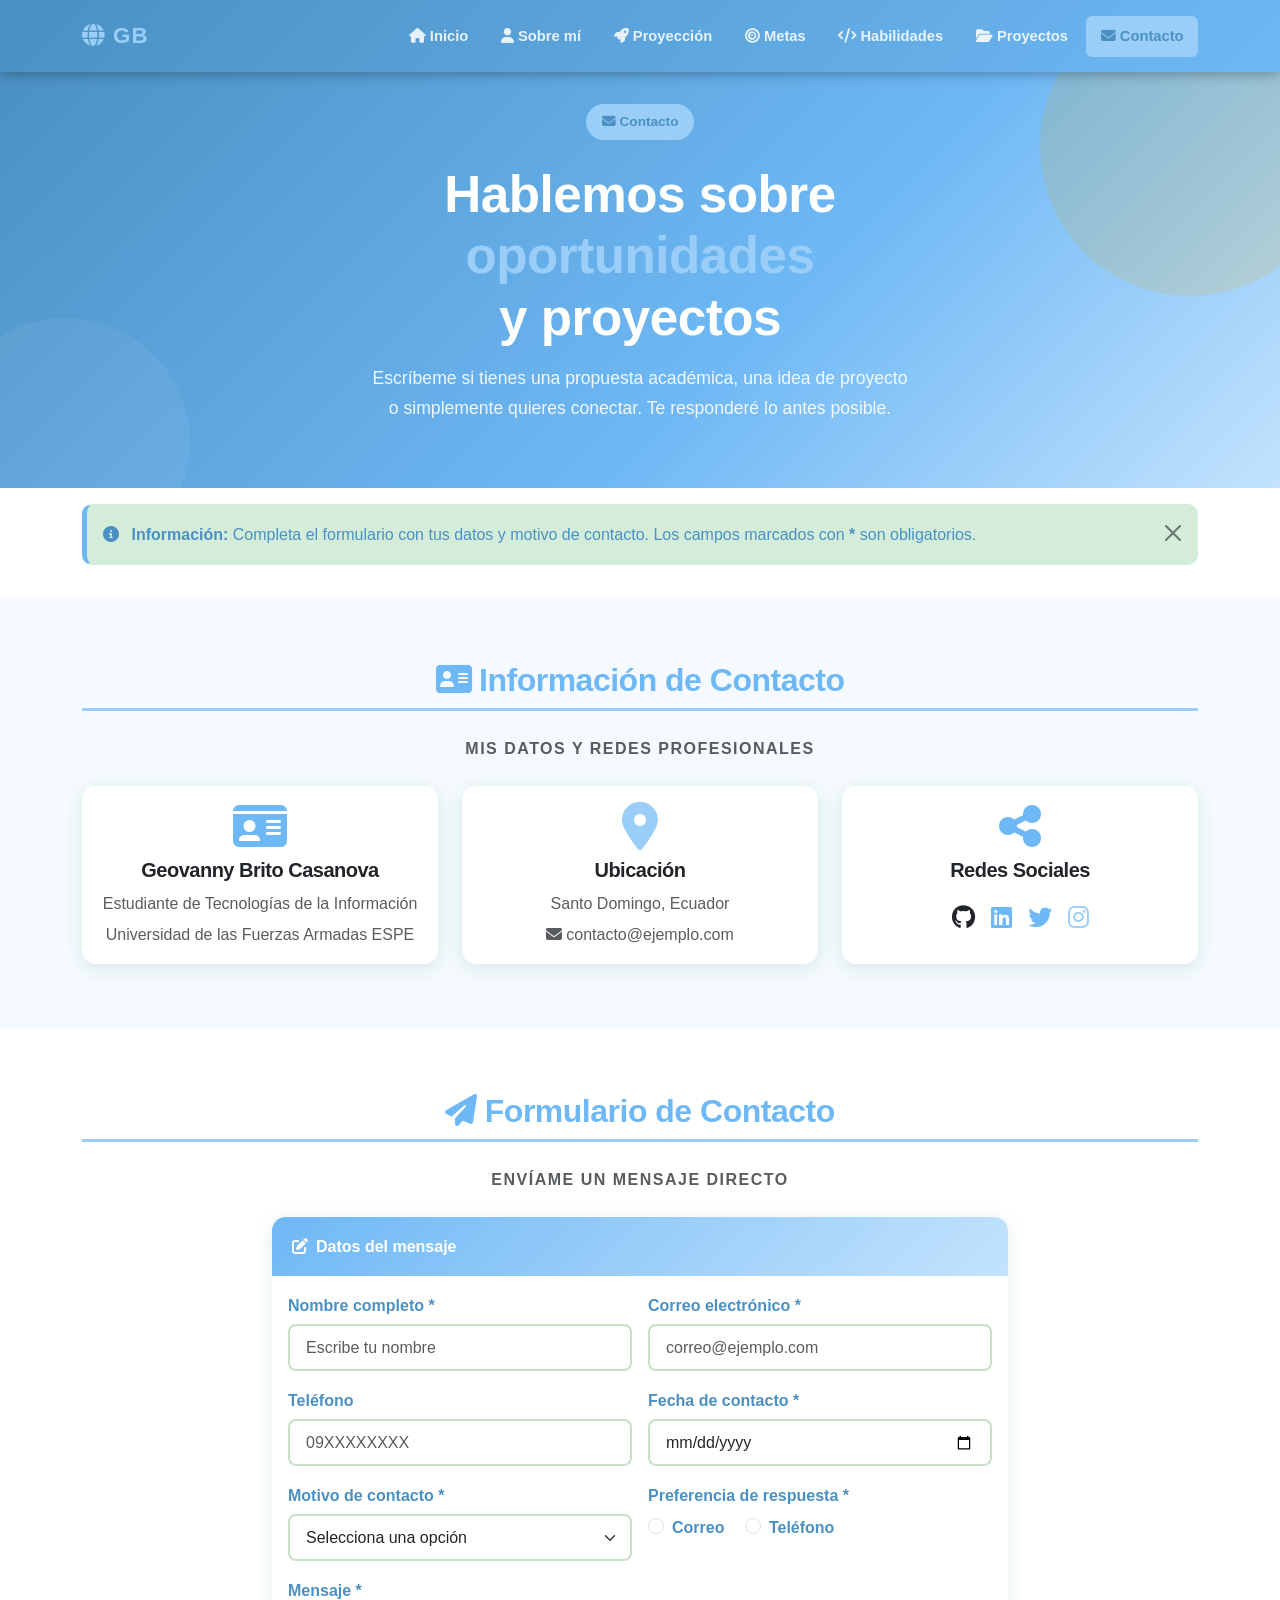
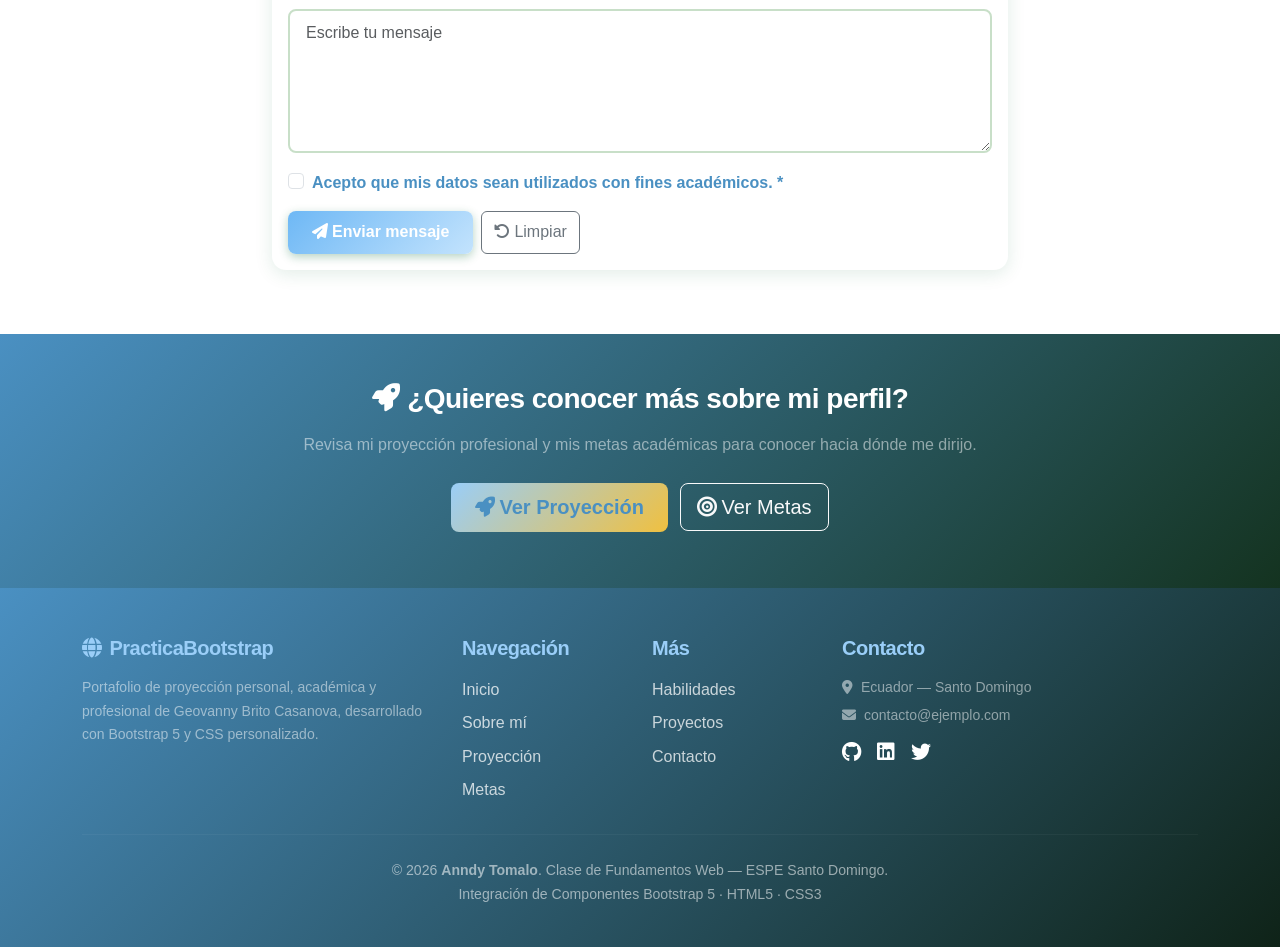
<file: PracticaCSS_Bootstrap/pages/contacto.html>
<!DOCTYPE html>
<html lang="es">

<head>
    <meta charset="UTF-8">
    <meta name="viewport" content="width=device-width, initial-scale=1.0">
    <title>Contacto — PracticaBootstrap</title>

    <!-- Ícono de pestaña -->
    <link rel="icon" href="../img/mundito.ico" type="image/x-icon">

    <!-- Bootstrap 5 CDN -->
    <link href="https://cdn.jsdelivr.net/npm/bootstrap@5.3.3/dist/css/bootstrap.min.css"
          rel="stylesheet"
          integrity="sha384-QWTKZyjpPEjISv5WaRU9OFeRpok6YctnYmDr5pNlyT2bRjXh0JMhjY6hW+ALEwIH"
          crossorigin="anonymous">

    <!-- Font Awesome 6 -->
    <link rel="stylesheet" href="https://cdnjs.cloudflare.com/ajax/libs/font-awesome/6.5.0/css/all.min.css">

    <!-- CSS personalizado (siempre después de Bootstrap) -->
    <link rel="stylesheet" href="../css/estilos.css">
</head>

<body>

<!-- ============================================================
     COMPONENTE: NAVBAR RESPONSIVA
     ============================================================ -->
<header>
    <nav class="navbar navbar-expand-lg navbar-custom fixed-top" aria-label="Navegación principal">
        <div class="container">

            <!-- Marca / Logo -->
            <a class="navbar-brand" href="../index.html">
                <i class="fa-solid fa-globe icon-spin me-2"></i>GB
            </a>

            <!-- Botón hamburguesa (mobile) -->
            <button class="navbar-toggler" type="button"
                    data-bs-toggle="collapse" data-bs-target="#navPrincipal"
                    aria-controls="navPrincipal" aria-expanded="false"
                    aria-label="Alternar navegación">
                <span class="navbar-toggler-icon"></span>
            </button>

            <!-- Menú colapsable -->
            <div class="collapse navbar-collapse" id="navPrincipal">
                <ul class="navbar-nav ms-auto gap-1">
                    <li class="nav-item">
                        <a class="nav-link" href="../index.html">
                            <i class="fa-solid fa-house me-1"></i>Inicio
                        </a>
                    </li>
                    <li class="nav-item">
                        <a class="nav-link" href="../index.html#sobre-mi">
                            <i class="fa-solid fa-user me-1"></i>Sobre mí
                        </a>
                    </li>
                    <li class="nav-item">
                        <a class="nav-link" href="proyeccion.html">
                            <i class="fa-solid fa-rocket me-1"></i>Proyección
                        </a>
                    </li>
                    <li class="nav-item">
                        <a class="nav-link" href="metas.html">
                            <i class="fa-solid fa-bullseye me-1"></i>Metas
                        </a>
                    </li>
                    <li class="nav-item">
                        <a class="nav-link" href="../index.html#habilidades-actuales">
                            <i class="fa-solid fa-code me-1"></i>Habilidades
                        </a>
                    </li>
                    <li class="nav-item">
                        <a class="nav-link" href="../index.html#proyeccion-preview">
                            <i class="fa-solid fa-folder-open me-1"></i>Proyectos
                        </a>
                    </li>
                    <li class="nav-item">
                        <a class="nav-link active" href="contacto.html">
                            <i class="fa-solid fa-envelope me-1"></i>Contacto
                        </a>
                    </li>
                </ul>
            </div>

        </div>
    </nav>
</header>

<main style="margin-top:56px;">

<!-- ============================================================
     SECCIÓN HERO
     ============================================================ -->
<section class="hero-section py-5">
    <div class="container text-center animate-fade-up">
        <span class="hero-badge">
            <i class="fa-solid fa-envelope me-1"></i>Contacto
        </span>
        <h1 class="hero-title mt-2">
            Hablemos sobre<br><span>oportunidades</span><br>y proyectos
        </h1>
        <p class="hero-subtitle mx-auto mt-3">
            Escríbeme si tienes una propuesta académica, una idea de proyecto
            o simplemente quieres conectar. Te responderé lo antes posible.
        </p>
    </div>
</section>

<!-- ============================================================
     ALERTA INFORMATIVA
     ============================================================ -->
<section class="seccion-blanca py-3">
    <div class="container">
        <div class="alert alert-custom-success alert-dismissible fade show" role="alert">
            <i class="fa-solid fa-circle-info me-2"></i>
            <strong>Información:</strong> Completa el formulario con tus datos y motivo de
            contacto. Los campos marcados con <strong>*</strong> son obligatorios.
            <button type="button" class="btn-close" data-bs-dismiss="alert" aria-label="Cerrar"></button>
        </div>
    </div>
</section>

<!-- ============================================================
     SECCIÓN: DATOS DE CONTACTO Y REDES
     ============================================================ -->
<section class="seccion-clara" id="datos-contacto">
    <div class="container">

        <h2 class="titulo-seccion text-center">
            <i class="fa-solid fa-address-card me-2"></i>Información de Contacto
        </h2>
        <p class="text-center text-muted mb-4 subtitulo">Mis datos y redes profesionales</p>

        <div class="row g-4">

            <!-- Tarjeta: Datos personales -->
            <div class="col-12 col-md-4">
                <article class="card card-custom h-100 text-center p-3">
                    <i class="fa-solid fa-id-card fa-3x text-primario mb-2"></i>
                    <h5 class="fw-bold">Geovanny Brito Casanova</h5>
                    <p class="text-muted mb-1">Estudiante de Tecnologías de la Información</p>
                    <p class="text-muted mb-0">Universidad de las Fuerzas Armadas ESPE</p>
                </article>
            </div>

            <!-- Tarjeta: Ubicación y correo -->
            <div class="col-12 col-md-4">
                <article class="card card-custom h-100 text-center p-3">
                    <i class="fa-solid fa-location-dot fa-3x text-dorado mb-2"></i>
                    <h5 class="fw-bold">Ubicación</h5>
                    <p class="text-muted mb-1">Santo Domingo, Ecuador</p>
                    <p class="text-muted mb-0">
                        <i class="fa-solid fa-envelope me-1"></i>contacto@ejemplo.com
                    </p>
                </article>
            </div>

            <!-- Tarjeta: Redes sociales -->
            <div class="col-12 col-md-4">
                <article class="card card-custom h-100 text-center p-3">
                    <i class="fa-solid fa-share-nodes fa-3x text-primario mb-2"></i>
                    <h5 class="fw-bold">Redes Sociales</h5>
                    <div class="d-flex justify-content-center gap-3 mt-2">
                        <a href="https://github.com/" target="_blank" rel="noopener" class="text-dark fs-4">
                            <i class="fa-brands fa-github"></i>
                        </a>
                        <a href="https://www.linkedin.com/" target="_blank" rel="noopener" class="text-primario fs-4">
                            <i class="fa-brands fa-linkedin"></i>
                        </a>
                        <a href="https://twitter.com/" target="_blank" rel="noopener" class="text-primario fs-4">
                            <i class="fa-brands fa-twitter"></i>
                        </a>
                        <a href="https://www.instagram.com/" target="_blank" rel="noopener" class="text-dorado fs-4">
                            <i class="fa-brands fa-instagram"></i>
                        </a>
                    </div>
                </article>
            </div>

        </div>
    </div>
</section>

<!-- ============================================================
     SECCIÓN: FORMULARIO DE CONTACTO
     ============================================================ -->
<section class="seccion-blanca" id="formulario">
    <div class="container">

        <h2 class="titulo-seccion text-center">
            <i class="fa-solid fa-paper-plane me-2"></i>Formulario de Contacto
        </h2>
        <p class="text-center text-muted mb-4 subtitulo">Envíame un mensaje directo</p>

        <div class="row justify-content-center">
            <div class="col-12 col-lg-8">
                <div class="card card-custom">
                    <div class="card-header">
                        <i class="fa-solid fa-pen-to-square me-2"></i>Datos del mensaje
                    </div>
                    <div class="card-body">

                        <form class="form-custom row g-3" method="GET" action="../index.html#contacto-rapido">

                            <!-- Nombre completo -->
                            <div class="col-12 col-md-6">
                                <label for="nombre" class="form-label">Nombre completo *</label>
                                <input type="text" class="form-control" id="nombre" name="nombre"
                                       placeholder="Escribe tu nombre" required minlength="3" maxlength="50">
                            </div>

                            <!-- Correo electrónico -->
                            <div class="col-12 col-md-6">
                                <label for="correo" class="form-label">Correo electrónico *</label>
                                <input type="email" class="form-control" id="correo" name="correo"
                                       placeholder="correo@ejemplo.com" required>
                            </div>

                            <!-- Teléfono -->
                            <div class="col-12 col-md-6">
                                <label for="telefono" class="form-label">Teléfono</label>
                                <input type="tel" class="form-control" id="telefono" name="telefono"
                                       placeholder="09XXXXXXXX" pattern="^[0-9]{10}$"
                                       title="Ingresa un número de 10 dígitos">
                            </div>

                            <!-- Fecha de contacto -->
                            <div class="col-12 col-md-6">
                                <label for="fecha" class="form-label">Fecha de contacto *</label>
                                <input type="date" class="form-control" id="fecha" name="fecha" required>
                            </div>

                            <!-- Motivo de contacto -->
                            <div class="col-12 col-md-6">
                                <label for="motivo" class="form-label">Motivo de contacto *</label>
                                <select class="form-select" id="motivo" name="motivo" required>
                                    <option value="" selected disabled>Selecciona una opción</option>
                                    <option value="consulta">Consulta académica</option>
                                    <option value="proyecto">Propuesta de proyecto</option>
                                    <option value="soporte">Soporte técnico</option>
                                    <option value="sugerencia">Sugerencia</option>
                                </select>
                            </div>

                            <!-- Preferencia de respuesta -->
                            <div class="col-12 col-md-6">
                                <label class="form-label d-block">Preferencia de respuesta *</label>
                                <div class="form-check form-check-inline">
                                    <input class="form-check-input" type="radio" name="respuesta"
                                           id="respuestaCorreo" value="correo" required>
                                    <label class="form-check-label" for="respuestaCorreo">Correo</label>
                                </div>
                                <div class="form-check form-check-inline">
                                    <input class="form-check-input" type="radio" name="respuesta"
                                           id="respuestaTelefono" value="telefono">
                                    <label class="form-check-label" for="respuestaTelefono">Teléfono</label>
                                </div>
                            </div>

                            <!-- Mensaje -->
                            <div class="col-12">
                                <label for="mensaje" class="form-label">Mensaje *</label>
                                <textarea class="form-control" id="mensaje" name="mensaje" rows="5"
                                          placeholder="Escribe tu mensaje" required minlength="10"></textarea>
                            </div>

                            <!-- Checkbox de aceptación -->
                            <div class="col-12">
                                <div class="form-check">
                                    <input class="form-check-input" type="checkbox" id="acepta" name="acepta"
                                           value="si" required>
                                    <label class="form-check-label" for="acepta">
                                        Acepto que mis datos sean utilizados con fines académicos. *
                                    </label>
                                </div>
                            </div>

                            <!-- Botones -->
                            <div class="col-12 d-flex flex-wrap gap-2 mt-2">
                                <button type="submit" class="btn btn-primario">
                                    <i class="fa-solid fa-paper-plane me-1"></i>Enviar mensaje
                                </button>
                                <button type="reset" class="btn btn-outline-secondary">
                                    <i class="fa-solid fa-rotate-left me-1"></i>Limpiar
                                </button>
                            </div>

                        </form>

                    </div>
                </div>
            </div>
        </div>

    </div>
</section>

<!-- ============================================================
     LLAMADA A ACCIÓN FINAL
     ============================================================ -->
<section class="seccion-oscura text-center py-5">
    <div class="container">
        <h3 class="text-white fw-bold mb-3">
            <i class="fa-solid fa-rocket me-2"></i>¿Quieres conocer más sobre mi perfil?
        </h3>
        <p class="text-white-50 mb-4">
            Revisa mi proyección profesional y mis metas académicas para conocer hacia dónde me dirijo.
        </p>
        <a href="proyeccion.html" class="btn btn-dorado btn-lg me-2 mb-2">
            <i class="fa-solid fa-rocket me-1"></i>Ver Proyección
        </a>
        <a href="metas.html" class="btn btn-outline-light btn-lg mb-2">
            <i class="fa-solid fa-bullseye me-1"></i>Ver Metas
        </a>
    </div>
</section>

</main><!-- /main -->

<!-- ============================================================
     FOOTER
     ============================================================ -->
<footer class="footer-custom">
    <div class="container">

        <div class="row g-4">

            <!-- Columna 1: Sobre el portafolio -->
            <div class="col-12 col-md-4">
                <h5><i class="fa-solid fa-globe me-2"></i>PracticaBootstrap</h5>
                <p class="small text-white-50">
                    Portafolio de proyección personal, académica y profesional de
                    Geovanny Brito Casanova, desarrollado con Bootstrap 5 y CSS personalizado.
                </p>
            </div>

            <!-- Columna 2: Navegación -->
            <div class="col-6 col-md-2">
                <h5>Navegación</h5>
                <a href="../index.html">Inicio</a>
                <a href="../index.html#sobre-mi">Sobre mí</a>
                <a href="proyeccion.html">Proyección</a>
                <a href="metas.html">Metas</a>
            </div>

            <!-- Columna 3: Más páginas -->
            <div class="col-6 col-md-2">
                <h5>Más</h5>
                <a href="../index.html#habilidades-actuales">Habilidades</a>
                <a href="../index.html#proyeccion-preview">Proyectos</a>
                <a href="contacto.html">Contacto</a>
            </div>

            <!-- Columna 4: Contacto -->
            <div class="col-12 col-md-4">
                <h5>Contacto</h5>
                <p class="small text-white-50 mb-1">
                    <i class="fa-solid fa-location-dot me-2"></i>Ecuador — Santo Domingo
                </p>
                <p class="small text-white-50 mb-1">
                    <i class="fa-solid fa-envelope me-2"></i>contacto@ejemplo.com
                </p>
                <!-- Redes sociales -->
                <div class="mt-2 d-flex gap-3">
                    <a href="https://github.com/" target="_blank" rel="noopener"
                       class="text-white fs-5"><i class="fa-brands fa-github"></i></a>
                    <a href="https://www.linkedin.com/" target="_blank" rel="noopener"
                       class="text-white fs-5"><i class="fa-brands fa-linkedin"></i></a>
                    <a href="https://twitter.com/" target="_blank" rel="noopener"
                       class="text-white fs-5"><i class="fa-brands fa-twitter"></i></a>
                </div>
            </div>

        </div>

        <hr class="footer-divider">

        <div class="row">
            <div class="col-12 text-center footer-bottom">
                <address style="font-style:normal;">
                    <p class="mb-0">
                        &copy; 2026 <strong>Anndy Tomalo</strong>.
                        Clase de Fundamentos Web — ESPE Santo Domingo.
                    </p>
                    <p class="mb-0">
                        Integración de Componentes Bootstrap 5 · HTML5 · CSS3
                    </p>
                </address>
            </div>
        </div>

    </div>
</footer>

<!-- Bootstrap JS Bundle (Popper incluido) -->
<script src="https://cdn.jsdelivr.net/npm/bootstrap@5.3.3/dist/js/bootstrap.bundle.min.js"
        integrity="sha384-YvpcrYf0tY3lHB60NNkmXc4s9bIOgUxi8T/jzmGsR1fRN2P9Dg6aEyMF5rUfkJx"
        crossorigin="anonymous"></script>

</body>
</html>
</file>
<file: PracticaCSS_Bootstrap/css/estilos.css>
/* ================================================================
    estilos.css — PracticaBootstrap
    Personalización de Bootstrap 5 para el portafolio de proyección
    profesional de Geovanny Brito Casanova
    ================================================================ */

    /* ---------------------------------------------------------------
    1. VARIABLES CSS PERSONALIZADAS
    -------------------------------------------------------------- */
    :root {
        --color-primario:    #6eb8f5;   /* azul principal suave */
        --color-secundario:  #9acef8;   /* azul claro */
        --color-acento:      #c3e3fd;   /* azul pastel */
        --color-oscuro:      #4a90c2;   /* azul medio */
        --color-claro:       #f4faff;   /* fondo casi blanco */
        --color-blanco:      #ffffff;   
        --sombra-suave:      0 4px 18px rgba(13,110,61,.12);
        --sombra-hover:      0 8px 28px rgba(13,110,61,.22);
        --radio-tarjeta:     14px;
        --transicion:        0.3s ease;
    }

    /* ---------------------------------------------------------------
    2. RESET Y BASE
    -------------------------------------------------------------- */
    *,
    *::before,
    *::after {
    
        box-sizing: border-box;
    }

    html {
        scroll-behavior: smooth;
    }

    body {
        font-family: 'Segoe UI', Arial, sans-serif;
        background-color: var(--color-claro);
        color: #1a1a2e;
        line-height: 1.7;
    }

    /* ---------------------------------------------------------------
    3. TIPOGRAFÍA PERSONALIZADA
    -------------------------------------------------------------- */
    h1, h2, h3, h4, h5, h6 {
        font-weight: 700;
        letter-spacing: -0.5px;
    }

    .titulo-seccion {
        color: var(--color-primario);
        border-bottom: 3px solid var(--color-secundario);
        padding-bottom: 8px;
        margin-bottom: 1.5rem;
    }

    .subtitulo {
        color: var(--color-acento);
        font-size: 1rem;
        font-weight: 600;
        text-transform: uppercase;
        letter-spacing: 1.5px;
    }

    /* ---------------------------------------------------------------
    4. NAVBAR PERSONALIZADA
    -------------------------------------------------------------- */
    .navbar-custom {
        background: linear-gradient(135deg, var(--color-oscuro) 0%, var(--color-primario) 100%);
        box-shadow: 0 2px 12px rgba(0,0,0,.3);
        padding: 0.75rem 1rem;
    }

    .navbar-custom .navbar-brand {
        font-size: 1.4rem;
        font-weight: 800;
        color: var(--color-secundario) !important;
        letter-spacing: 1px;
        transition: var(--transicion);
    }

    .navbar-custom .navbar-brand:hover {
        color: var(--color-blanco) !important;
        text-shadow: 0 0 8px var(--color-secundario);
    }

    .navbar-custom .nav-link {
        color: rgba(255,255,255,.85) !important;
        font-weight: 600;
        padding: 0.5rem 0.9rem !important;
        border-radius: 6px;
        transition: var(--transicion);
        font-size: 0.92rem;
    }

    .navbar-custom .nav-link:hover,
    .navbar-custom .nav-link.active {
        background-color: var(--color-secundario);
        color: var(--color-oscuro) !important;
    }

    .navbar-custom .navbar-toggler {
        border-color: var(--color-secundario);
    }

    .navbar-custom .navbar-toggler-icon {
        background-image: url("data:image/svg+xml,%3csvg xmlns='http://www.w3.org/2000/svg' viewBox='0 0 30 30'%3e%3cpath stroke='rgba(219,161,18,1)' stroke-linecap='round' stroke-miterlimit='10' stroke-width='2' d='M4 7h22M4 15h22M4 23h22'/%3e%3c/svg%3e");
    }

    /* ---------------------------------------------------------------
    5. HERO / PORTADA
    -------------------------------------------------------------- */
    .hero-section {
        background: linear-gradient(135deg, var(--color-oscuro) 0%, var(--color-primario) 60%, var(--color-acento) 100%);
        color: var(--color-blanco);
        padding: 5rem 0 4rem;
        position: relative;
        overflow: hidden;
    }

    .hero-section::before {
        content: '';
        position: absolute;
        top: -60px;
        right: -60px;
        width: 300px;
        height: 300px;
        background: rgba(219,161,18,.15);
        border-radius: 50%;
    }

    .hero-section::after {
        content: '';
        position: absolute;
        bottom: -80px;
        left: -60px;
        width: 250px;
        height: 250px;
        background: rgba(255,255,255,.06);
        border-radius: 50%;
    }

    .hero-badge {
        background-color: var(--color-secundario);
        color: var(--color-oscuro);
        font-weight: 700;
        padding: 0.4rem 1rem;
        border-radius: 50px;
        font-size: 0.85rem;
        display: inline-block;
        margin-bottom: 1rem;
    }

    .hero-title {
        font-size: clamp(2rem, 5vw, 3.2rem);
        font-weight: 800;
        line-height: 1.2;
    }

    .hero-title span {
        color: var(--color-secundario);
    }

    .hero-subtitle {
        font-size: 1.1rem;
        opacity: 0.9;
        max-width: 540px;
    }

    .hero-avatar {
        width: 700px;
        height: 150px;
        border-radius: 40%;
        
    }

    /* ---------------------------------------------------------------
    6. TARJETAS (CARDS)
    -------------------------------------------------------------- */
    .card-custom {
        border: none;
        border-radius: var(--radio-tarjeta);
        box-shadow: var(--sombra-suave);
        transition: var(--transicion);
        overflow: hidden;
        height: 100%;
    }

    .card-custom:hover {
        transform: translateY(-6px);
        box-shadow: var(--sombra-hover);
    }

    .card-custom .card-header {
        background: linear-gradient(135deg, var(--color-primario), var(--color-acento));
        color: var(--color-blanco);
        font-weight: 700;
        border-bottom: none;
        padding: 1rem 1.25rem;
    }

    .card-custom .card-img-top {
        height: 200px;
        object-fit: cover;
        border-radius: 0;
    }

    .card-proyecto:hover .card-img-top {
        transform: scale(1.04);
        transition: transform 0.4s ease;
    }

    .card-proyecto {
        overflow: hidden;
    }

    /* ---------------------------------------------------------------
    7. BOTONES PERSONALIZADOS
    -------------------------------------------------------------- */
    .btn-primario {
        background: linear-gradient(135deg, var(--color-primario), var(--color-acento));
        color: var(--color-blanco);
        border: none;
        border-radius: 8px;
        font-weight: 700;
        padding: 0.6rem 1.5rem;
        transition: var(--transicion);
        box-shadow: 0 3px 10px rgba(13,110,61,.3);
    }

    .btn-primario:hover {
        background: linear-gradient(135deg, var(--color-oscuro), var(--color-primario));
        color: var(--color-secundario);
        transform: translateY(-2px);
        box-shadow: 0 6px 18px rgba(13,110,61,.4);
    }

    .btn-dorado {
        background: linear-gradient(135deg, var(--color-secundario), #f0c040);
        color: var(--color-oscuro);
        border: none;
        font-weight: 700;
        border-radius: 8px;
        padding: 0.6rem 1.5rem;
        transition: var(--transicion);
    }

    .btn-dorado:hover {
        background: linear-gradient(135deg, #b8880e, var(--color-secundario));
        color: var(--color-oscuro);
        transform: translateY(-2px);
    }

    /* Override Bootstrap buttons */
    .btn-success {
        background-color: var(--color-primario) !important;
        border-color: var(--color-primario) !important;
    }

    .btn-success:hover {
        background-color: var(--color-oscuro) !important;
        border-color: var(--color-oscuro) !important;
    }

    .btn-warning {
        background-color: var(--color-secundario) !important;
        border-color: var(--color-secundario) !important;
        color: var(--color-oscuro) !important;
    }

    /* ---------------------------------------------------------------
    8. BADGES PERSONALIZADOS
    -------------------------------------------------------------- */
    .badge-tech {
        background-color: var(--color-primario) !important;
        font-size: 0.75rem;
        padding: 0.4em 0.75em;
        border-radius: 50px;
        font-weight: 600;
    }

    .badge-meta {
        background-color: var(--color-secundario) !important;
        color: var(--color-oscuro) !important;
        font-size: 0.75rem;
        padding: 0.4em 0.75em;
        border-radius: 50px;
        font-weight: 700;
    }

    /* ---------------------------------------------------------------
    9. PROGRESS BARS
    -------------------------------------------------------------- */
    .progress-custom {
        height: 12px;
        border-radius: 50px;
        background-color: #e0ece4;
        margin-bottom: 0.5rem;
        overflow: hidden;
    }

    .progress-custom .progress-bar {
        background: linear-gradient(90deg, var(--color-primario), var(--color-acento));
        border-radius: 50px;
        transition: width 1s ease;
    }

    .progress-label {
        font-size: 0.85rem;
        font-weight: 600;
        color: var(--color-oscuro);
        margin-bottom: 0.2rem;
    }

    /* ---------------------------------------------------------------
    10. ACCORDION PERSONALIZADO
    -------------------------------------------------------------- */
    .accordion-custom .accordion-button {
        background-color: var(--color-claro);
        color: var(--color-oscuro);
        font-weight: 700;
        border: none;
    }

    .accordion-custom .accordion-button:not(.collapsed) {
        background: linear-gradient(135deg, var(--color-primario), var(--color-acento));
        color: var(--color-blanco);
        box-shadow: none;
    }

    .accordion-custom .accordion-button::after {
        filter: none;
    }

    .accordion-custom .accordion-button:not(.collapsed)::after {
        filter: brightness(10);
    }

    .accordion-custom .accordion-item {
        border: 1px solid #d4e8d4;
        border-radius: 10px !important;
        margin-bottom: 0.5rem;
        overflow: hidden;
    }

    /* ---------------------------------------------------------------
    11. CAROUSEL
    -------------------------------------------------------------- */
    .carousel-custom .carousel-control-prev-icon,
    .carousel-custom .carousel-control-next-icon {
        background-color: var(--color-primario);
        border-radius: 50%;
        padding: 1.2rem;
    }

    .carousel-custom .carousel-indicators [data-bs-target] {
        background-color: var(--color-secundario);
        width: 12px;
        height: 12px;
        border-radius: 50%;
        border: none;
    }

    .carousel-custom .carousel-caption {
        background: rgba(13,25,16,.7);
        border-radius: 10px;
        padding: 0.75rem 1rem;
        bottom: 20px;
    }

    .carousel-custom img {
        height: 380px;
        object-fit: cover;
        border-radius: 12px;
    }

    /* ---------------------------------------------------------------
    12. MODAL PERSONALIZADO
    -------------------------------------------------------------- */
    .modal-custom .modal-header {
        background: linear-gradient(135deg, var(--color-oscuro), var(--color-primario));
        color: var(--color-blanco);
        border-bottom: none;
    }

    .modal-custom .modal-header .btn-close {
        filter: invert(1);
    }

    .modal-custom .modal-footer {
        border-top: 1px solid #d4e8d4;
    }

    /* ---------------------------------------------------------------
    13. FORMULARIOS PERSONALIZADOS
    -------------------------------------------------------------- */
    .form-custom .form-control,
    .form-custom .form-select {
        border: 2px solid #c8dfc8;
        border-radius: 8px;
        padding: 0.6rem 1rem;
        transition: var(--transicion);
    }

    .form-custom .form-control:focus,
    .form-custom .form-select:focus {
        border-color: var(--color-primario);
        box-shadow: 0 0 0 0.2rem rgba(13,110,61,.2);
    }

    .form-custom label {
        font-weight: 600;
        color: var(--color-oscuro);
        margin-bottom: 0.3rem;
    }

    /* ---------------------------------------------------------------
    14. TABLA RESPONSIVA
    -------------------------------------------------------------- */
    .tabla-custom thead th {
        background: linear-gradient(135deg, var(--color-primario), var(--color-acento));
        color: var(--color-blanco);
        font-weight: 700;
        border: none;
        padding: 0.85rem 1rem;
    }

    .tabla-custom tbody tr {
        transition: background-color var(--transicion);
    }

    .tabla-custom tbody tr:hover {
        background-color: #e8f5e8;
    }

    .tabla-custom tbody td {
        padding: 0.75rem 1rem;
        vertical-align: middle;
        border-color: #d4e8d4;
    }

    /* ---------------------------------------------------------------
    15. LIST GROUPS
    -------------------------------------------------------------- */
    .list-group-custom .list-group-item {
        border: 1px solid #d4e8d4;
        border-radius: 8px !important;
        margin-bottom: 0.4rem;
        transition: var(--transicion);
        font-weight: 500;
    }

    .list-group-custom .list-group-item:hover {
        background-color: #e8f5e8;
        border-color: var(--color-primario);
        transform: translateX(5px);
    }

    .list-group-custom .list-group-item.active {
        background-color: var(--color-primario);
        border-color: var(--color-primario);
    }

    /* ---------------------------------------------------------------
    16. ALERTS PERSONALIZADAS
    -------------------------------------------------------------- */
    .alert-custom-success {
        background-color: #d4edda;
        border-left: 5px solid var(--color-primario);
        color: var(--color-oscuro);
        border-radius: 10px;
    }

    .alert-custom-warning {
        background-color: #fff8e1;
        border-left: 5px solid var(--color-secundario);
        color: var(--color-oscuro);
        border-radius: 10px;
    }

    /* ---------------------------------------------------------------
    17. SECCIONES
    -------------------------------------------------------------- */
    .seccion-blanca {
        background-color: var(--color-blanco);
        padding: 4rem 0;
    }

    .seccion-clara {
        background-color: var(--color-claro);
        padding: 4rem 0;
    }

    .seccion-oscura {
        background: linear-gradient(135deg, var(--color-oscuro) 0%, #143320 100%);
        padding: 4rem 0;
        color: var(--color-blanco);
    }

    /* ---------------------------------------------------------------
    18. FOOTER
    -------------------------------------------------------------- */
    footer.footer-custom {
        background: linear-gradient(135deg, var(--color-oscuro) 0%, #0f2318 100%);
        color: rgba(255,255,255,.85);
        padding: 3rem 0 1.5rem;
    }

    footer.footer-custom h5 {
        color: var(--color-secundario);
        font-weight: 700;
        margin-bottom: 1rem;
    }

    footer.footer-custom a {
        color: rgba(255,255,255,.75);
        text-decoration: none;
        transition: var(--transicion);
        display: block;
        margin-bottom: 0.4rem;
    }

    footer.footer-custom a:hover {
        color: var(--color-secundario);
        padding-left: 6px;
    }

    .footer-divider {
        border-color: rgba(255,255,255,.15);
        margin: 1.5rem 0;
    }

    .footer-bottom {
        color: rgba(255,255,255,.55);
        font-size: 0.88rem;
    }

    /* ---------------------------------------------------------------
    19. ANIMACIONES SUAVES
    -------------------------------------------------------------- */
    @keyframes fadeInUp {
        from {
            opacity: 0;
            transform: translateY(30px);
        }
        to {
            opacity: 1;
            transform: translateY(0);
        }
    }

    @keyframes pulse-ring {
        0% { box-shadow: 0 0 0 0 rgba(219,161,18,.4); }
        70% { box-shadow: 0 0 0 14px rgba(219,161,18,0); }
        100% { box-shadow: 0 0 0 0 rgba(219,161,18,0); }
    }

    .animate-fade-up {
        animation: fadeInUp 0.7s ease both;
    }

    .animate-fade-up-delay {
        animation: fadeInUp 0.7s ease 0.2s both;
    }

    .avatar-pulse {
        animation: pulse-ring 2.5s infinite;
    }

    /* Icono giratorio en la navbar */
    .icon-spin {
        display: inline-block;
        animation: spin 8s linear infinite;
    }

    @keyframes spin {
        to { transform: rotate(360deg); }
    }

    /* ---------------------------------------------------------------
    20. UTILIDADES EXTRA
    -------------------------------------------------------------- */
    .divider-dorado {
        height: 4px;
        background: linear-gradient(90deg, var(--color-primario), var(--color-secundario), var(--color-acento));
        border: none;
        border-radius: 2px;
        margin: 2rem 0;
    }

    .bg-custom-gradient {
        background: linear-gradient(135deg, #e8f5e8 0%, #f4f9f4 100%);
    }

    .text-primario {
        color: var(--color-primario) !important;
    }

    .text-dorado {
        color: var(--color-secundario) !important;
    }

    .border-primario {
        border-color: var(--color-primario) !important;
    }

    /* ---------------------------------------------------------------
    21. RESPONSIVE — AJUSTES MOBILE FIRST
    -------------------------------------------------------------- */
    @media (max-width: 575.98px) {
        .hero-section {
            padding: 3rem 0 2.5rem;
            text-align: center;
        }

        .hero-avatar {
            width: 120px;
            height: 120px;
            margin-top: 1.5rem;
        }

        .hero-title {
            font-size: 1.8rem;
        }

        .carousel-custom img {
            height: 220px;
        }

        .tabla-responsive-sm {
            font-size: 0.82rem;
        }
    }

    @media (min-width: 576px) and (max-width: 767.98px) {
        .hero-title {
            font-size: 2.2rem;
        }

        .carousel-custom img {
            height: 280px;
        }
    }

    @media (min-width: 768px) {
        .hero-section {
            padding: 6rem 0 5rem;
        }
    }
</file>
